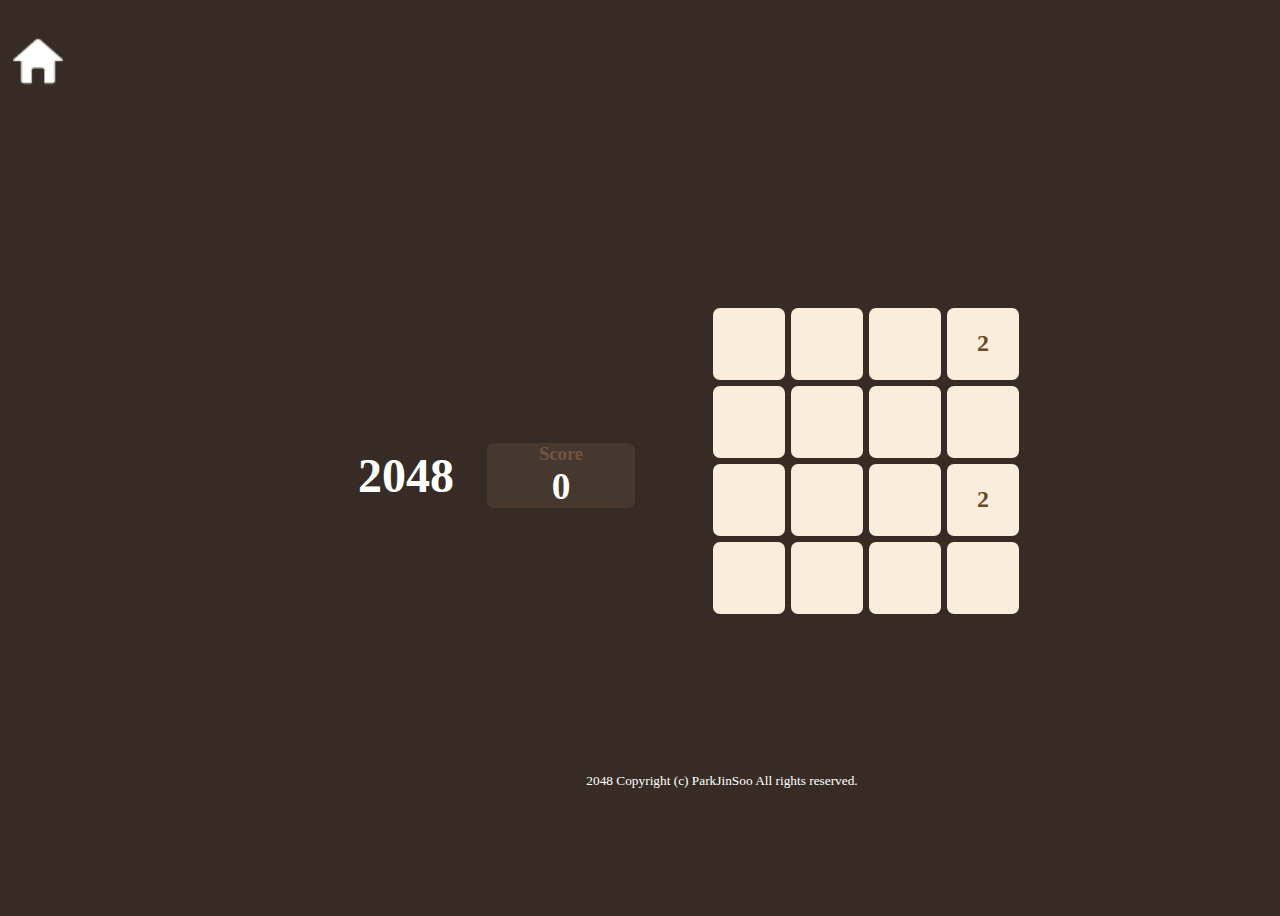
<file: game_2048.html>
<!DOCTYPE html>
<html>
    <head>
        <meta charset="utf-8" />
        <title>2048</title>
        <style>
            #home{
                position: absolute;
                bottom: 90%;
                left: 1%;
            }

            #info {
                position: absolute;
                bottom: 10%;
                left: 50%;
                transform: translate(-50%, -50%);
                color: white;
                font-size: 10pt;
            }

            #invert{
                filter:invert(100%);
            }
        </style>
    </head>
    <link rel="stylesheet" type="text/css" href="game_2048.css">
    <body>
        <div id="home"><a href="./index.html"><img id="invert" src="./home-button.png" alt="" width="50px"></a></div>
        <table id="titleBar" border=0>
            <tr>
                <td id="titlePad">
                    <p id="title">2048</p>
                </td>
                <td id="scorePad">
                    <p id="scoreType">Score</p>
                    <p id="score"></p>
            </tr>
        </table>
        <table id="board" border=0>
            <tr>
                <td id="00"></td>
                <td id="01"></td>
                <td id="02"></td>
                <td id="03"></td>
            </tr>
            <tr>
                <td id="10"></td>
                <td id="11"></td>
                <td id="12"></td>
                <td id="13"></td>
            </tr>
            <tr>
                <td id="20"></td>
                <td id="21"></td>
                <td id="22"></td>
                <td id="23"></td>
            </tr>
            <tr>
                <td id="30"></td>
                <td id="31"></td>
                <td id="32"></td>
                <td id="33"></td>
            </tr>
        </table>
        <p id="info">2048 Copyright (c) ParkJinSoo All rights reserved.</p>
    </body>
    <script type="text/javascript" src="game_2048.js"></script>
</html>
</file>
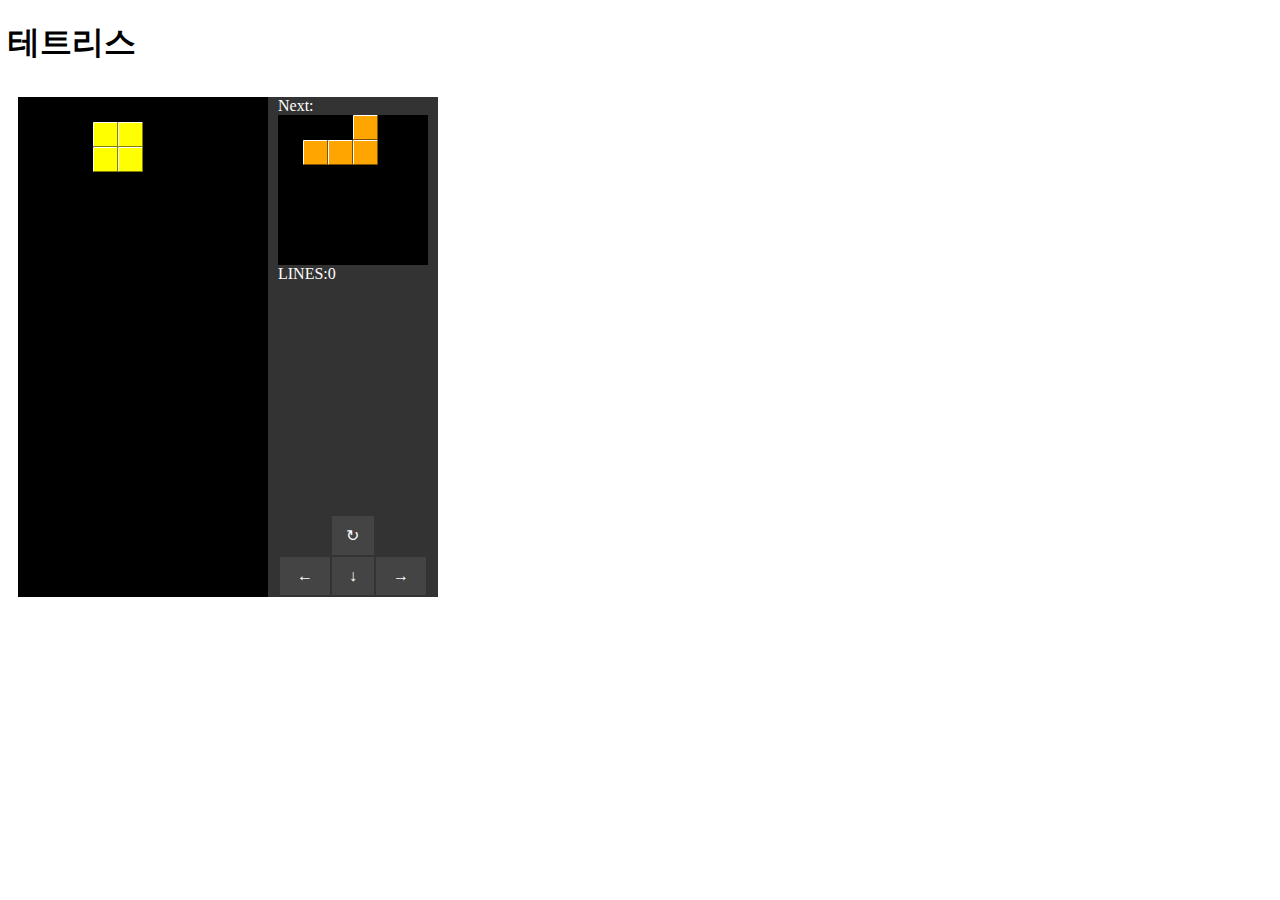
<file: 협업/tetris.html>
<!DOCTYPE html>
<html>
  <head>
    <meta charset="UTF-8">
    <title>테트리스</title>
    <meta name="viewport" content="width=device-width,initial-scale=1">
    <link rel="stylesheet" type="text/css" href="./tetris.css">
    <script type="text/javascript" src="./tetris.js"></script>
  </head>
  <body>
    <h1>테트리스</h1>
    <div class="wrapper-container">
        <span class="tetris-container">
            <canvas id="stage" width="250px" height="500px" style="background-color:black;">
            </canvas>
            <span class="tetris-panel-container">
              <p>Next:</p>
                <canvas id="next" width="150px" height="150px" style="background-color:black;">
                </canvas>
              <p>LINES:<span id="lines">0</span></p>
              <p><span id="message"></span></p>
              <div class="tetris-panel-container-padding"></div>
              <table class="tetris-button-panel">
                <tr>
                  <td></td>
                  <td id="tetris-rotate-button" class="tetris-button">↻</td>
                  <td></td>
                </tr>
                <tr>
                  <td id="tetris-move-left-button"class="tetris-button">←</td>
                  <td id="tetris-fall-button"class="tetris-button">↓</td>
                  <td id="tetris-move-right-button"class="tetris-button">→</td>
                </tr>
              </table>
            </span>
        </span>
    </div>
    <!-- 민수 -->
    <!-- 예림 -->
    <!-- 한빈 -->
    <script>
      var tetris = new Tetris();
      tetris.startGame();
    </script>
  </body>
</html>
</file>
<file: game_2048.css>
td{
    border: 2px solid #372c25;
    border-radius: 9px;
    text-align: center;
    vertical-align: center;
    font-size: 18pt;
    font-weight: bold;
    height: 70px;
    width: 70px;
    color: #684A23;
    background-color: #FBEDDC;
}
p{
    color: white;
    vertical-align: top;
}
body{
    display: flex;
  justify-content: center;
  align-items: center;
  height: 100vh;
    background-color: #372C25;
}
#title{
    color: white;
    font-size: 48px;
    padding: 0px;
    margin: 0px;
}
#titleBar{
    margin-left: 70px;
    margin-top: 35px;
    height: 70px;
}
#titlePad{
    width: 148px;
    height: 35px;
    background-color: #372C25;
    margin: 0px;
}
#scorePad{
    width: 148px;
    height: 35px;
    background-color: #46382E;
    padding: 0px;
    margin: 0px;
}
#scoreType{
    font-size: 14pt;
    margin: 0px;
    color: #715541;
}
#score{
    font-size: 28pt;
    margin: 0px;
    color: white;
}
#board{
    margin-left: 70px;
    margin-top: 5px;
}
#info{
    margin-top: 3px;
    margin-left: 82px;
    font-size: 10pt;
    color: white;
   
}
</file>
<file: 협업/tetris.css>
html {
    touch-action: manipulation;
}

.wrapper-container {
    display: inline-block;
}

.tetris-container {
    display: flex;
    flex-direction: row;
    margin: 10px;
    background-color: #333333;
}

.tetris-panel-container {
    display: flex;
    padding-left: 10px;
    padding-right: 10px;
    flex-direction: column;
    color: white;
    background-color: #333333;
}

.tetris-panel-container-padding {
    flex-grow: 1;
}

.tetris-panel-container p {
   margin: 0;
   padding: 0;
}

.tetris-button-panel {
    border-style: none;
    width: 100%;
}

.tetris-button {
    padding-top: 10px;
    padding-bottom: 10px;
    text-align: center;
    background: #444444;
}
</file>
